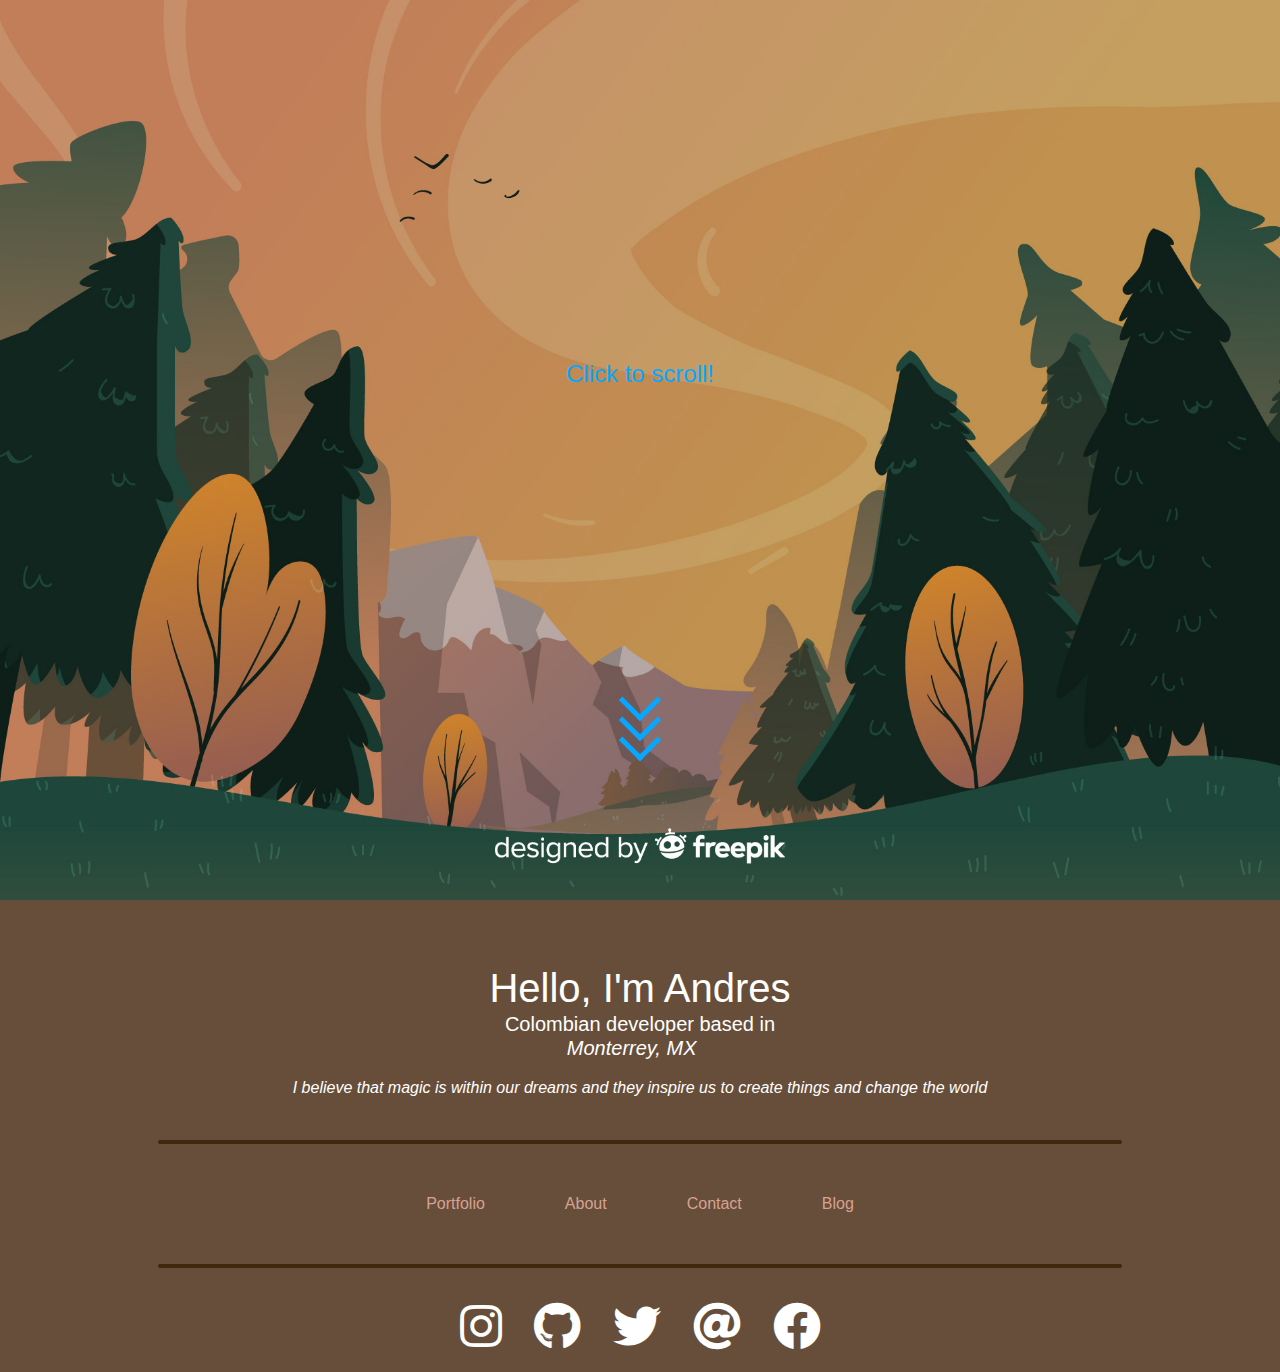
<file: index.html>
<!DOCTYPE html>
<html>

<head>
  <title>Andres Ramos</title>
  <meta name="viewport" content="width=device-width, initial-scale=1.0">
  <meta http-equiv="Content-Type" content="text/html;charset=UTF-8">
  <link rel="stylesheet" href="css/index.css">
  <link rel="stylesheet" href="css/bootstrap.min.css">
  <link rel="stylesheet" href="assets/resources/FontAwesome/css/fontawesome.css">
  <link rel="stylesheet" href="assets/resources/FontAwesome/css/brands.css">
  <link rel="stylesheet" href="assets/resources/FontAwesome/css/solid.css">
  <link href="https://afeld.github.io/emoji-css/emoji.css" rel="stylesheet">
</head>

<body>
  <header class="page-header">
    <div class="background-image"></div>
    <a href="#page">
      <div class="click-text">
        <h4 class="center">Click to scroll!</h4>
      </div>
      <div class="arrow">
        <span></span>
        <span></span>
        <span></span>
      </div>
    </a>
  </header>
  <main id="page">
    <h1 class="center mb-0">Hello, I'm Andres</h1>
    <h5 class="center mb-0">Colombian developer based in<br></h5>
    <h5 class="center font-italic pt-0"> Monterrey, MX &nbsp;<i class="em em-flag-co"></i>&nbsp;<i
        class="em em-flag-mx"></i></h5>
    <p class="center pt-2 pb-4 font-italic">I believe that magic is within our dreams and they inspire us to create
      things and change the
      world</p>
    <hr class="line w-75 rounded">
    <ul class="nav justify-content-center pt-4 pb-4">
      <li class="nav-item px-4">
        <a href="portfolio.html" class="nav-link">Portfolio</a>
      </li>
      <li class="nav-item px-4">
        <a href="" class="nav-link">About</a>
      </li>
      <li class="nav-item px-4">
        <a href="" class="nav-link">Contact</a>
      </li>
      <li class="nav-item px-4">
        <a href="" class="nav-link">Blog</a>
      </li>
    </ul>
    <hr class="line w-75 rounded">
    <div class="contact-me">
      <!-- <h1 class="center">Contact me</h1> -->
      <ul class="nav justify-content-center">
        <li class="nav-item">
          <a href="" class="nav-link">
            <span style="font-size: 3rem;">
              <i class="fab fa-instagram"></i>
            </span>
          </a>
        </li>
        <li class="nav-item">
          <a href="" class="nav-link">
            <span style="font-size: 3rem;">
              <i class="fab fa-github"></i>
            </span>
          </a>
        </li>
        <li class="nav-item">
          <a href="" class="nav-link">
            <span style="font-size: 3rem;">
              <i class="fab fa-twitter"></i>
            </span>
          </a>
        </li>
        <li class="nav-item">
          <a href="" class="nav-link">
            <span style="font-size: 3rem;">
              <i class="fas fa-at"></i>
            </span>
          </a>
        </li>
        <li class="nav-item">
          <a href="" class="nav-link">
            <span style="font-size: 3rem;">
              <i class="fab fa-facebook"></i>
            </span>
          </a>
        </li>
      </ul>
    </div>


  </main>
  <footer>

  </footer>


</body>

</html>
</file>
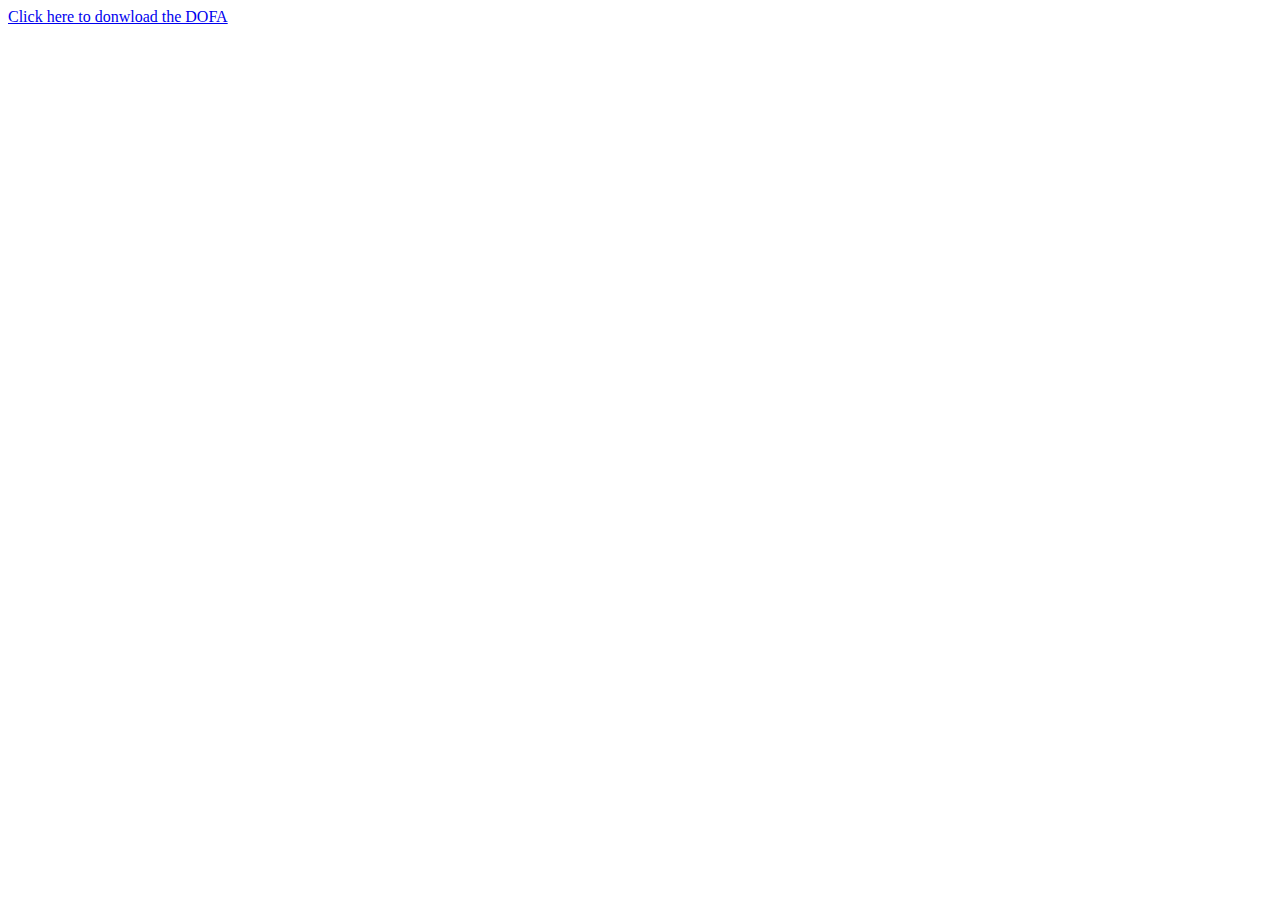
<file: dofa.html>
<!DOCTYPE html>
<html lang="en">
<head>
    <meta charset="UTF-8">
    <meta name="viewport" content="width=device-width, initial-scale=1.0">
    <meta http-equiv="X-UA-Compatible" content="ie=edge">
    <title>Document</title>
</head>
<body>
    <a href="img/ANDRES RAMOS.jpg" download>Click here to donwload the DOFA </a>
</body>
</html>
</file>
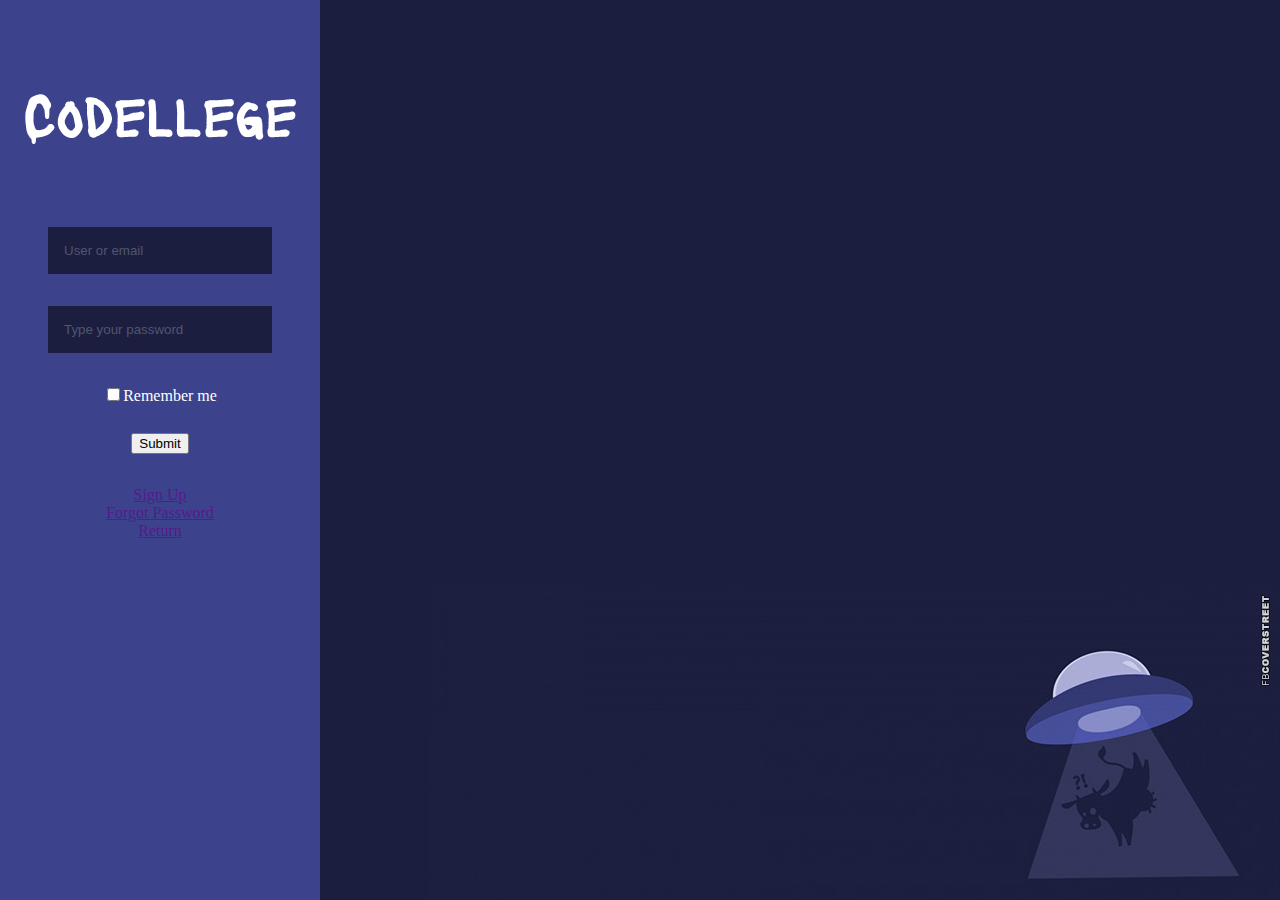
<file: login.html>
<!DOCTYPE html>
<html lang="en">
<head>
    <meta charset="UTF-8">
    <meta name="viewport" content="width=device-width, initial-scale=1.0">
    <meta http-equiv="X-UA-Compatible" content="ie=edge">
    <link href="https://fonts.googleapis.com/css?family=Lacquer&display=swap" rel="stylesheet">
    <link rel="stylesheet" href="css/login.css">
    <title>Login Form</title>
</head>
<body>
    <div class="login-container">
        <h1>Codellege</h1>
        <form>
            <input class="text" type="text" name="" id="" placeholder="User or email" required>
            <br>
            <input class="text" type="password" name="" placeholder="Type your password" required>
            <br>
            <input class="left" type="checkbox"><label>Remember me</label>
            <br>
            <input type="submit" name="" id="" value="Submit">
        </form>
        <a href="" class>Sign Up</a>
        <br>
        <a href="">Forgot Password</a>
        <br>
        <a href="">Return</a>
        <br>
    </div>
</body>
</html>
</file>
<file: css/index.css>
html, body
{
    margin: 0;
    padding: 0;
    width: 100%;
    height: 100%;
    /* background: ;  */
    /* overflow: hidden; */
}
* 
{
    background: #664e3a;
}
body
{
    overflow-x: hidden;
    color: #ffffff;     
}
main{
    padding-top: 5%;
    color: #ffffff;     
}
.page-header
{
    width: 100vw; 
    height: 100vh;
    overflow: hidden;
}
.background-image
{
    width: 100%;
    height: 100%;
    background: url('../assets/background.jpg') no-repeat center;
    background-size: cover;
}
.center
{
    text-align: center;
}
.click-text
{
    width: 100%;
    height: 100%;
    position: absolute;
    top:90%;
    left: 50%;
    transform: translate(-50%, -50%);
    background: none;
    color: #06A8FF;
}
.click-text h4
{
    background: none;
}
.click-text h4:hover
{
    color: #ffffff;
}
.arrow
{
    position: absolute;
    top: 80%;
    left: 50%;
    transform: translate(-50%, -50%);
    background: none;
}
.arrow span
{
    display: block;
    width: 30px;
    height: 30px;
    border-bottom: 5px solid #06A8FF;
    border-right: 5px solid #06A8FF;
    transform: rotate(45deg);
    margin: -10px;
    animation: animate 2s infinite;
    background: none;
}
.arrow span:nth-child(2){
    animation-delay: -0.2s;
}
.arrow span:nth-child(3){
    animation-delay: -0.4s;
}
@keyframes animate {
    0%{
        opacity: 0;
        transform: rotate(45deg) translate(-20px,-20px);
    }
    50%{
        opacity: 1;
    }
    100%{
        opacity: 0;
        transform: rotate(45deg) translate(20px,20px);
    }
}
.line
{
    border: 2px solid #3f280d; 
}
li.nav-item a
{
    text-decoration: none;
    color: #d8a193;
    transition: color 0.5s, text-decoration 2s, font-weight; 
}
li.nav-item a:hover
{
    text-decoration: underline;
    color: #3f280d;
    font-weight: bold;
}
.fab, .fas
{
    color: #ffffff;
    transition: color 0.5s, text-decoration 2s, font-weight; 
}
.fab:hover, .fas:hover
{
    color: #3f280d;
    font-weight: bold;
}
</file>
<file: css/login.css>
html, body
{
    margin: 0;
    padding: 0;
    width: 100%;
    height: 100%;
    color: white;
    overflow: hidden;
}
body
{
    background: no-repeat right bottom url("../img/landing2.jpg") #1b1e3f;
    
}
h1
{
    padding: 25% 0% 25% 0%;
    margin: 0;
    font-family: 'Lacquer';
    font-size: 3.5rem;
}
input
{
    margin-bottom: 10%;
}
::placeholder
{
    color: #ffffff3f;
}
::-webkit-input-placeholder
{
    color: #ffffff3f;
}
::-moz-placeholder
{
    color: #ffffff3f;
}
.login-container
{
    width: 25%;
    height: 100%;
    background: #3C438C;
    text-align: center;
}
.text
{
    padding: 5% 5% 5% 5%;
    width: 60%;
    border: 0;
    background: #1b1e3f;  
    color: #ffffffff;  
    transition: 3s color ease;
}
.text:hover
{
    background: #121429;
    box-shadow: 0 0 3em #12142978;
}
.text:focus
{
    box-shadow: 0 0 1em #ffffff5d;
    border: 0.1rem solid #ffffff;
}
.left
{
    text-align: left;
}
</file>
<file: assets/resources/FontAwesome/css/brands.css>
/*!
 * Font Awesome Free 5.10.2 by @fontawesome - https://fontawesome.com
 * License - https://fontawesome.com/license/free (Icons: CC BY 4.0, Fonts: SIL OFL 1.1, Code: MIT License)
 */
@font-face {
  font-family: 'Font Awesome 5 Brands';
  font-style: normal;
  font-weight: normal;
  font-display: auto;
  src: url("../webfonts/fa-brands-400.eot");
  src: url("../webfonts/fa-brands-400.eot?#iefix") format("embedded-opentype"), url("../webfonts/fa-brands-400.woff2") format("woff2"), url("../webfonts/fa-brands-400.woff") format("woff"), url("../webfonts/fa-brands-400.ttf") format("truetype"), url("../webfonts/fa-brands-400.svg#fontawesome") format("svg"); }

.fab {
  font-family: 'Font Awesome 5 Brands'; }
</file>
<file: assets/resources/FontAwesome/css/solid.css>
/*!
 * Font Awesome Free 5.10.2 by @fontawesome - https://fontawesome.com
 * License - https://fontawesome.com/license/free (Icons: CC BY 4.0, Fonts: SIL OFL 1.1, Code: MIT License)
 */
@font-face {
  font-family: 'Font Awesome 5 Free';
  font-style: normal;
  font-weight: 900;
  font-display: auto;
  src: url("../webfonts/fa-solid-900.eot");
  src: url("../webfonts/fa-solid-900.eot?#iefix") format("embedded-opentype"), url("../webfonts/fa-solid-900.woff2") format("woff2"), url("../webfonts/fa-solid-900.woff") format("woff"), url("../webfonts/fa-solid-900.ttf") format("truetype"), url("../webfonts/fa-solid-900.svg#fontawesome") format("svg"); }

.fa,
.fas {
  font-family: 'Font Awesome 5 Free';
  font-weight: 900; }
</file>
